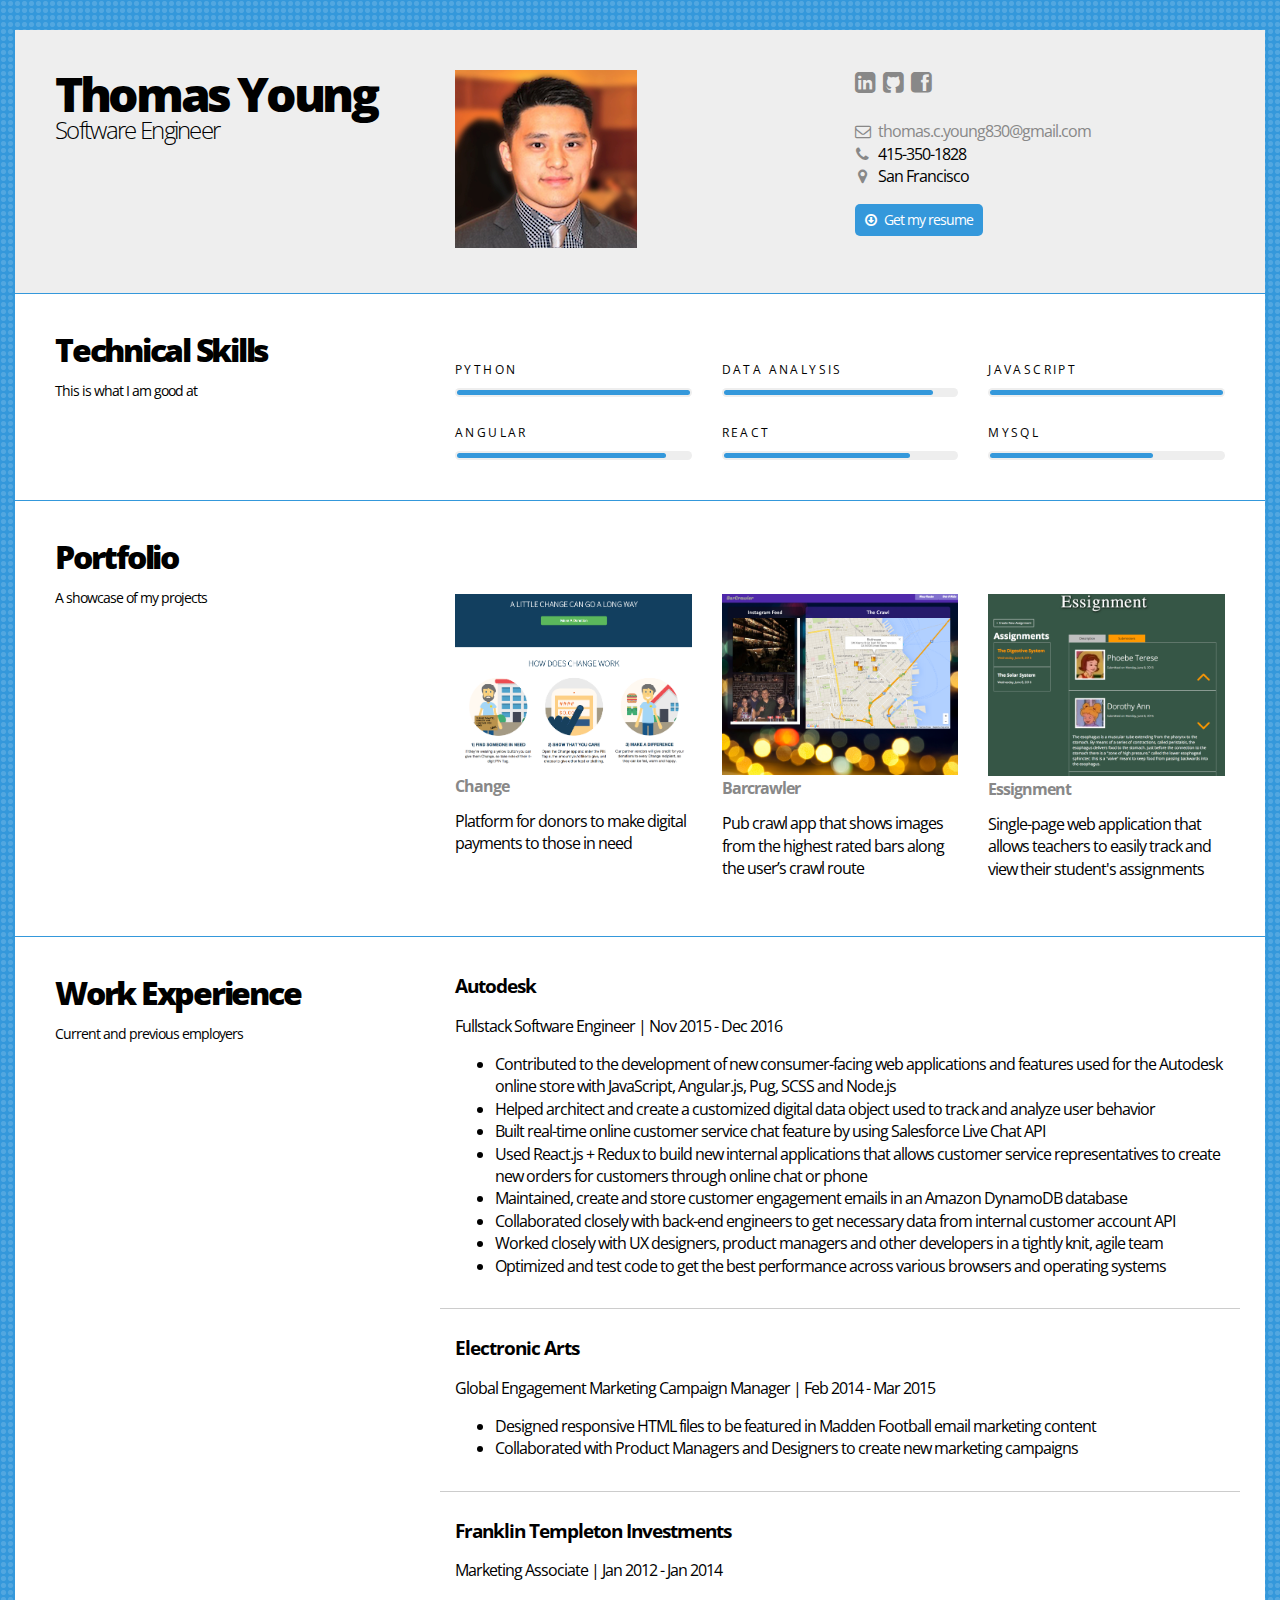
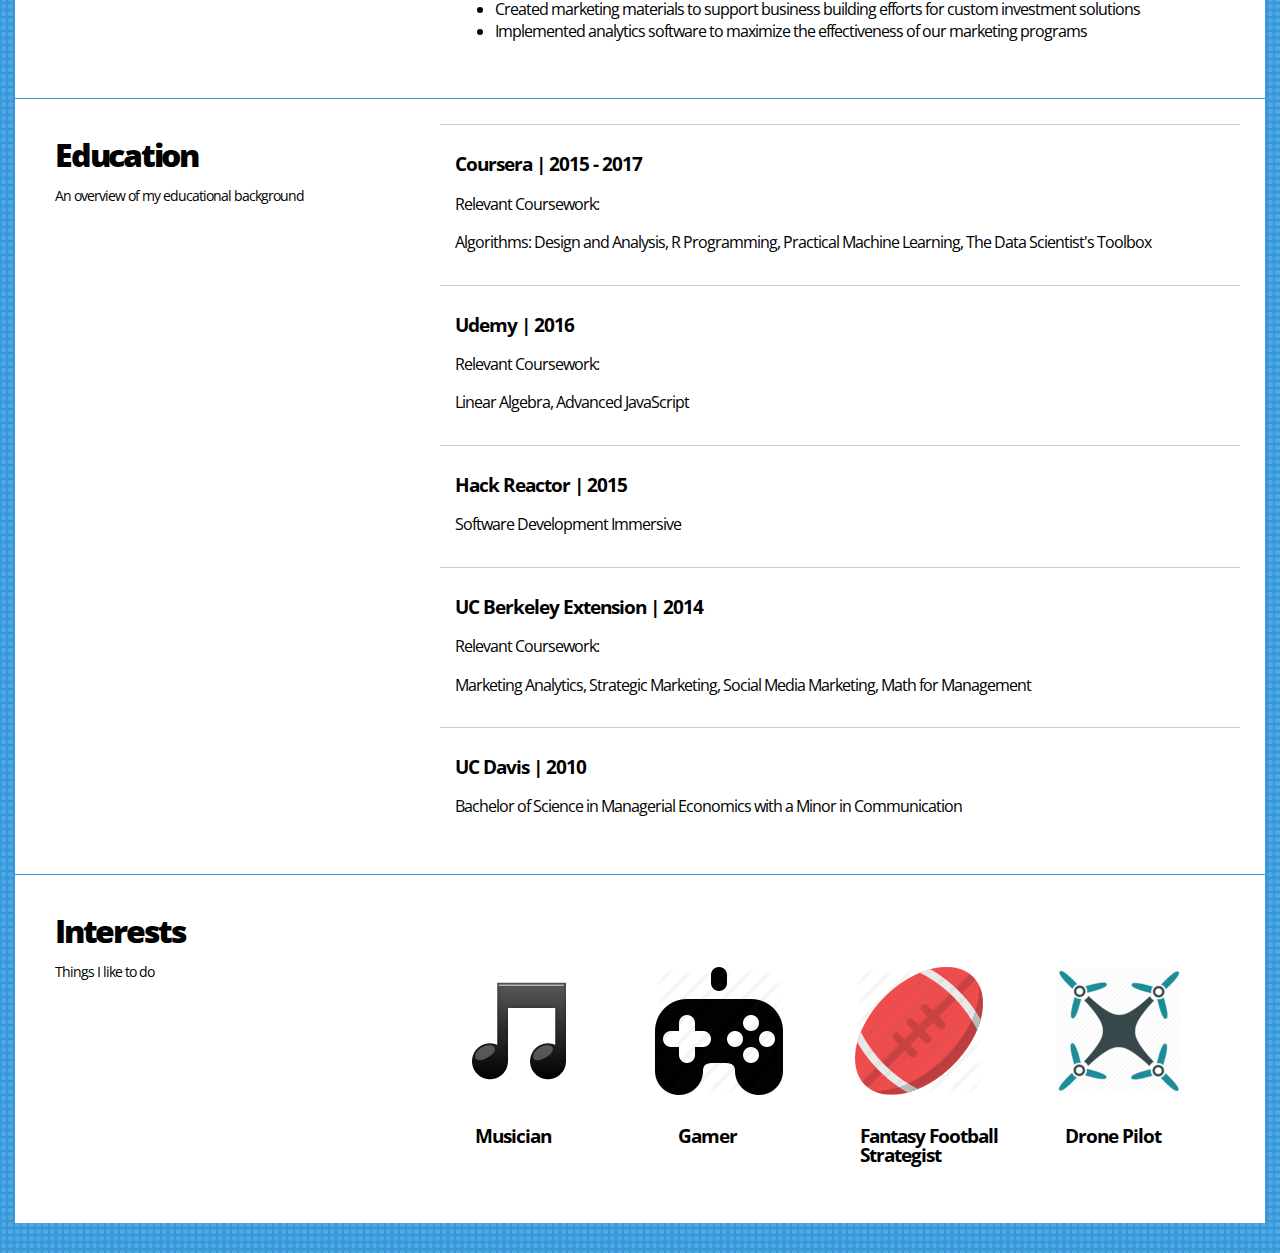
<file: index.html>
<!DOCTYPE html>
<html>
	<head>
		<link href='http://fonts.googleapis.com/css?family=Open+Sans:300italic,400italic,700italic,800italic,300,400,700,800' rel='stylesheet' type='text/css'>

		<title>Thomas Young</title>

		<meta name="viewport" content="width=device-width, initial-scale=1.0">
		<meta http-equiv="Content-Type" content="text/html; charset=UTF-8">

		<meta name="author" content="QBKL, http://themeforest.net/user/QBKL">

		<!-- Loading: Stylesheet -->
		<link rel="stylesheet" href="assets/css/style.css" media="screen">

		<!-- Favicon -->
		<link rel="shortcut icon" type="image/png" href="assets/img/ty-favicon.png"/>

		<!-- Loading: Font Awesome -->
		<link rel="stylesheet" href="assets/font-awesome/css/font-awesome.min.css">
		<!--[if IE 7]>
		<link rel="stylesheet" href="assets/font-awesome/css/font-awesome-ie7.min.css">
		<![endif]-->

		<!-- Loading: jQuery Magnific Popup Stylesheet -->
		<link rel="stylesheet" href="assets/js/magnific/jquery.magnific-popup.css" media="screen">

		<!--[if lt IE 9]>
		<script src="http://html5shiv.googlecode.com/svn/trunk/html5.js"></script>
		<![endif]-->

		<!-- Google Analytics Tracking Code -->
		<script>
			  (function(i,s,o,g,r,a,m){i['GoogleAnalyticsObject']=r;i[r]=i[r]||function(){
			  (i[r].q=i[r].q||[]).push(arguments)},i[r].l=1*new Date();a=s.createElement(o),
			  m=s.getElementsByTagName(o)[0];a.async=1;a.src=g;m.parentNode.insertBefore(a,m)
			  })(window,document,'script','//www.google-analytics.com/analytics.js','ga');

			  ga('create', 'UA-68130583-1', 'auto');
			  ga('send', 'pageview');
		</script>

	</head>

	<body class="theme-sky fx-dots">
		<div class="container">
			<!-- Start: Header / Intro -->
			<section id="intro" class="clearfix">
				<div class="row">
					<div class="column one-third">
						<h1>Thomas Young</h1>
						<h3>Software Engineer</h3>
					</div>
					<div class="column one-third clearfix bold-profile">
						<img src="assets/img/tom.png" class="" alt="">
	
					</div>
					<div class="column one-third clearfix bold-profile">
						<!-- Social Media -->
						<ul class="bold-social-links clearfix">
							<!-- <li><a href="#" title="Twitter"><i class="icon-twitter-sign"></i></a></li> -->
							<!-- <li><img src="assets/img/linkedin.png"></li> -->
							<!-- <li><a href="#" title="Google Plus"><i class="icon-google-plus-sign"></i></a></li> -->
							<!-- <li><a href="#" title="Flickr"><i class="icon-flickr"></i></a></li> -->
							<!-- <li><a href="#" title="Dribble"><i class="icon-dribbble"></i></a></li> -->
							<li><a href="https://www.linkedin.com/in/thomasyoung" title="LinkedIn"><i class="icon-linkedin-sign"></i></a></li>
							<li><a href="https://github.com/thomasyoung830" class="rotate" title="Github"><i class="icon-github-sign"></i></a></li>
							<!-- <li><a href="#" title="Instagram"><i class="icon-instagram"></i></a></li> -->
							<!-- <li><a href="#" title="Pinterest"><i class="icon-pinterest-sign"></i></a></li> -->
							<!-- <li><a href="#" title="Tumblr"><i class="icon-tumblr-sign"></i></a></li> -->
							<li><a href="https://www.facebook.com/thomas.young.3990" title="Facebook"><i class="icon-facebook-sign"></i></a></li>

						</ul>

						<!-- Contact Info -->
						<p class="bold-contacts">
							<i class="icon-envelope-alt"></i> <a href="mailto:thomas.c.young830@gmail.com">thomas.c.young830@gmail.com</a><br>
							<!-- <i class="icon-laptop"></i> <a href="#">http://www.mcmillan.com</a><br> -->
							<i class="icon-phone"></i> 415-350-1828<br>
							<i class="icon-map-marker"></i> San Francisco
							<p><a href="/Thomas Young - Resume.pdf" class="button button-small" download="Thomas Young Resume"><i class="icon-download"></i> Get my resume</a></p>
						</p>
					</div>
				</div>
			</section>
			<!-- End: Header / Intro -->


			<!-- Start: Technical Skills -->
			<section id="skills" class="section clearfix">
				<div class="row">
					<div class="column one-third">
						<h2 class="section-title">Technical Skills</h2>
						<p class="small section-description">This is what I am good at</p>
					</div>

					<div class="column two-thirds column-row">
						<div class="row">
							<div class="column full-width">
				<!-- 				<p>Nam liber tempor cum soluta nobis eleifend option congue nihil imperdiet doming id quod mazim placerat facer possim assum. Typi non habent claritatem insitam; est usus legentis in iis qui facit eorum claritatem. Investigationes demonstraverunt lectores legere me lius quod ii legunt saepius.</p> -->
							</div>
						</div>

						<div class="row">
							<!-- Skill -->
							<div class="column one-third">
								<article class="bold-skill">
									<h5>Python</h5>
									<div class="skill-bar rounded"><div class="skill-bar-fill skill-bar-100 rounded">Excellent</div></div>
								</article>
							</div>
							<!-- Skill -->
							<div class="column one-third">
								<article class="bold-skill">
									<h5>Data Analysis</h5>
									<div class="skill-bar rounded"><div class="skill-bar-fill skill-bar-90 rounded">Excellent</div></div>
								</article>
							</div>
							<!-- Skill -->
							<div class="column one-third">
								<article class="bold-skill">
									<h5>Javascript</h5>
									<div class="skill-bar rounded"><div class="skill-bar-fill skill-bar-100 rounded">Excellent</div></div>
								</article>
							</div>
							<!-- Skill -->
							<div class="column one-third">
								<article class="bold-skill">
									<h5>Angular</h5>
									<div class="skill-bar rounded"><div class="skill-bar-fill skill-bar-90 rounded">Excellent</div></div>
								</article>
							</div>
							<!-- Skill -->
							<div class="column one-third">
								<article class="bold-skill">
									<h5>React</h5>
									<div class="skill-bar rounded"><div class="skill-bar-fill skill-bar-80 rounded">Excellent</div></div>
								</article>
							</div>
							<!-- Skill -->
							<div class="column one-third">
								<article class="bold-skill">
									<h5>MYSQL</h5>
									<div class="skill-bar rounded"><div class="skill-bar-fill skill-bar-70 rounded">Excellent</div></div>
								</article>
							</div>
						</div>
					</div>
				</div>
			</section>
			<!-- End: Tehnical Skills -->




			<!-- Start: Work Samples -->

				<section id="work" class="section clearfix">
				<div class="row">
					<div class="column one-third">
						<h2 class="section-title">Portfolio</h2>
						<p class="small section-description">A showcase of my projects</p>
					</div>

					<div class="column two-thirds column-row">
						<!-- Portfolio filters -->
						<div class="row">
							<div class="column full-width">
								<ul class="bold-filters">
				<!-- 					<li class="filter" data-filter="all">Show All</li>
									<li class="filter" data-filter="book">Book</li>
									<li class="filter" data-filter="card">Card</li>
									<li class="filter" data-filter="leaflet">Leaftlet</li>
									<li class="filter" data-filter="video">Video</li>
									<li class="filter" data-filter="card video">Card &amp; Video</li> -->
								</ul>
							</div>
						</div>

								<!-- Portfolio items -->
						<div class="column full-width column-row bold-portfolio" id="portfolio">
	
							<!-- Item -->
		       		<div class="column one-third project web" >
		        		<div class="item-content">
		          		<div class="img"> <a href="assets/img/change1.png" class="open-popup image-popup"> <img width="283" src="assets/img/change1.png" alt="background4"></a></div>
		          		<div class="txt">
		            		<h4><a href="http://www.changeis.life/practice.html" title="My Project" class="open-popup">Change</a></h4>
		            		<p>Platform for donors to make digital payments to those in need </p>
		          		</div>
		        		</div>
		      		</div>
			
								<!-- Item -->
		        	<div class="column one-third project web" >
		        		<div class="item-content">
		          		<div class="img"> <a href="assets/img/barcrawler.png" class="open-popup image-popup"> <img width="283" src="assets/img/barcrawler.png" alt="background4"></a></div>
		          		<div class="txt">
		            		<h4><a href="https://mks-barcrawler.herokuapp.com/#/landing" title="My Project" class="open-popup">Barcrawler</a></h4>
		            		<p>Pub crawl app that shows images from the highest rated bars along the user’s crawl route</p>
		          		</div>
		        		</div>
		      		</div>

		      			<!-- Item -->
		        	<div class="column one-third project web" >
		        		<div class="item-content">
		          		<div class="img"> <a href="assets/img/essignment.png" class="open-popup image-popup"> <img width="283" src="assets/img/essignment.png" alt="background4"></a></div>
		          		<div class="txt">
		            		<h4><a href="https://essignment.herokuapp.com/#/landing" title="My Project" class="open-popup">Essignment</a></h4>
		            		<p>Single-page web application that allows teachers to easily track and view their student's assignments</p>
		          		</div>
		        		</div>
		      		</div>
			

						</div>
					</div>
				</div>
			</section>
			<!-- End: Work Samples -->


			<!-- Start: Work Experience -->
			<section id="education" class="section clearfix">
				<div class="row">
					<div class="column one-third">
						<h2 class="section-title">Work Experience</h2>
						<p class="small section-description">Current and previous employers</p>
					</div>

					 <div class="column two-thirds column-row">
            <!-- Company -->
            <div class="row">
              <div class="column full-width">
                 <h3>Autodesk </h3>
                	<p class="">Fullstack Software Engineer | Nov 2015 - Dec 2016</p>
                	<ul>
	                  <li>Contributed to the development of new consumer-facing web applications and features used for the Autodesk online store with JavaScript, Angular.js, Pug, SCSS and Node.js</li>
	                  <li>Helped architect and create a customized digital data object used to track and analyze user behavior</li>
	                  <li>Built real-time online customer service chat feature by using Salesforce Live Chat API </li>
	                  <li>Used React.js + Redux to build new internal applications that allows customer service representatives to create new orders for customers through online chat or phone</li>
	                  <li>Maintained, create and store customer engagement emails in an Amazon DynamoDB database </li>
	                  <li>Collaborated closely with back-end engineers to get necessary data from internal customer account API </li>
	                  <li>Worked closely with UX designers, product managers and other developers in a tightly knit, agile team</li>
	                  <li>Optimized and test code to get the best performance across various browsers and operating systems</li>
                  </ul>
							</div>
						</div>
						<!-- Company -->
            <div class="row separator">
							<div class="row">
	              <div class="column full-width">
	                <h3>Electronic Arts </h3>
                	<p class="">Global Engagement Marketing Campaign Manager | Feb 2014 - Mar 2015</p>
                	<ul>
                  	<li>Designed responsive HTML files to be featured in Madden Football email marketing content</li>
                  	<li>Collaborated with Product Managers and Designers to create new marketing campaigns</li>
                	</ul>
              	</div>
            	</div>
          	</div>
          	<!-- Company -->
            <div class="row separator">
							<div class="row">
	              <div class="column full-width">
	                <h3>Franklin Templeton Investments</h3>
	                	<p class="">Marketing Associate | Jan 2012 - Jan 2014</p>
	                	<ul>
	                 		<li>Created marketing materials to support business building efforts for custom investment solutions</li>
	                 		<li>Implemented analytics software to maximize the effectiveness of our marketing programs</li>
                 		</ul>
              	</div>
            	</div>
          	</div>
				</section>
			<!-- End: Education -->

        <!-- Start: Education -->
      <section id="education" class="section clearfix">
        <div class="row">
          <div class="column one-third">
            <h2 class="section-title">Education</h2>
            <p class="small section-description">An overview of my educational background</p>
          </div>
          <div class="column two-thirds column-row">

         	 <!-- Institution -->
            <div class="row separator">
              <div class="column full-width">
                <h3>Coursera | 2015 - 2017</h3>
                <p>Relevant Coursework:</p>
                <p>Algorithms: Design and Analysis, R Programming, Practical Machine Learning, The Data Scientist's Toolbox</p>
              </div>
            </div>

            <!-- Institution -->
            <div class="row separator">
              <div class="column full-width">
                <h3>Udemy | 2016</h3>
                <p>Relevant Coursework:</p>
                <p>Linear Algebra, Advanced JavaScript</p>
              </div>
            </div>

           <!-- Institution -->
            <div class="row separator">
              <div class="column full-width">
                <h3>Hack Reactor | 2015</h3>
                <p>Software Development Immersive</p>
              </div>
            </div>

           <!-- Institution -->
            <div class="row separator">
              <div class="column full-width">
                <h3>UC Berkeley Extension | 2014</h3>
                <p>Relevant Coursework:</p>
                <p>Marketing Analytics, Strategic Marketing, Social Media Marketing, Math for Management</p>
              </div>
            </div>

           <!-- Institution -->
             <div class="row separator">
              <div class="column full-width">
                <h3>UC Davis | 2010</h3>
                <p>Ba​chelor of Science in Managerial Economics with a Minor in Communication</p>
              </div>
            </div>

          </div>
        </div>
      </section>
      <!-- End: Education -->


      	<!-- Start: Interests -->

				<section id="work" class="section clearfix">
				<div class="row">
					<div class="column one-third">
						<h2 class="section-title">Interests</h2>
						<p class="small section-description">Things I like to do</p>
					</div>

					<div class="column two-thirds column-row">
						<!-- Portfolio filters -->
						<div class="row">
							<div class="column full-width">
								<ul class="bold-filters">
				<!-- 					<li class="filter" data-filter="all">Show All</li>
									<li class="filter" data-filter="book">Book</li>
									<li class="filter" data-filter="card">Card</li>
									<li class="filter" data-filter="leaflet">Leaftlet</li>
									<li class="filter" data-filter="video">Video</li>
									<li class="filter" data-filter="card video">Card &amp; Video</li> -->
								</ul>
							</div>
						</div>

      		<!-- Interests -->
						<div class="column full-width column-row bold-portfolio" id="portfolio">
	
							<!-- Item -->
							<div class="column one-fourth project card" >
          			<div class="item-content">
									<img src="assets/img/music.png" alt="Card">
            		</div>
            		<div class="txt">
            			<h4></h4>
              		<h3 class="subtitle3">Musician</h3>
            		</div>
          		</div>
		
							<!-- Item -->
							<div class="column one-fourth project card" >
          			<div class="item-content">
									<img src="assets/img/gamer.png" alt="Card">
            		</div>
            		<div class="txt">
            			<h4></h4>
              		<h3 class="subtitle2">Gamer</h3>
            		</div>
          		</div>

							<!-- Item -->
							<div class="column one-fourth project" >
          			<div class="item-content">
									<img src="assets/img/ff.png" alt="Card">
            		</div>
            		<div class="txt">
            			<h4></h4>
              		<h3 class="subtitle1">Fantasy Football Strategist</h3>
            		</div>
          		</div>

          		<!-- Item -->
          		<div class="column one-fourth project card" >
          			<div class="item-content">
									<img src="assets/img/drone1.png" alt="Card">
            		</div>
            		<div class="txt">
            			<h4></h4>
              		<h3 class="subtitle">Drone Pilot</h3>
            		</div>
          		</div>					

						</div>
					</div>
				</div>
			</section>
			<!-- End: Interests -->
		
		</div>

		<!-- Loading: jQuery and custom script -->
		<script src="assets/js/jquery-1.10.2.min.js"></script>
		<script src="assets/js/jquery-migrate-1.2.1.min.js"></script>

		<!-- Loading: jQuery MixItUp (portfolio filters) -->
		<script src="assets/js/jquery.mixitup.min.js"></script>

		<!-- Loading: jQuery Magnific Popup (lightbox) -->
		<script src="assets/js/magnific/jquery.magnific-popup.min.js"></script>

		<!-- Loading: jQuery Backstretch (full photo background) -->
		<script src="assets/js/jquery.backstretch.min.js"></script>

		<!-- Loading, Setting Up: Form, Form Validation Plugin -->
		<script src="assets/js/jquery.form.min.js" type="text/javascript"></script>
		<script src="assets/js/jquery.validate.min.js" type="text/javascript"></script>
		<script src="assets/js/jquery.validation.settings.js" type="text/javascript"></script>

		<!-- Loading custom scripting -->
		<script src="assets/js/custom.bold.js" type="text/javascript"></script>
	</body>
</html>
</file>
<file: assets/css/style.css>
/* A. Hacks and fixes */

/* A.1 HTML5 Fix */
section, article, header, footer, nav, aside, hgroup { display: block; }

/* A.2 Clear fix */

.clearfix:after, .row:after {
    content: ".";
    display: block;
    height: 0;
    font-size: 0;
    clear: both;
    visibility: hidden;
}

.clearfix, .row { display: inline-block; }

/* A.2.1 Hides from IE5/Mac \*/
* html .clearfix, * html .row { height: 1px; }

.clearfix, .row  { display: block; }
/* End hide from IE5/Mac */

/* 1. Generic */

html, body { min-height: 100%; }

body {
	min-height: 100%;
	margin: 0 auto;
	padding: 30px 0;
	font-family: 'Open Sans', Helvetica, Arial, sans-serif;
	font-size: 1em;
	line-height: 1.4em;
	letter-spacing: -1px;
	color: #000000;
	background-color: #bbbbbb;
}

a {
	color: #888888;
	outline: none;
	text-decoration: none;
}

a:hover {
	color: #000000;
}

a img { border: 0; }

img {
	max-width: 100%;
	height: auto;
}

form { margin: 0; padding: 0; }

form input, form button { -webkit-appearance: none; }

h1, h2, h3, h4, h5, h6 {
	line-height: 1em;
	margin: 1.4em 0 1em 0;
}

.small { font-size: 0.875em; }

.left { float: left; }
.right { float: right; }

.text-left { text-align: left; }
.text-right { text-align: right; }
.text-center { text-align: center; }

.mt0 { margin-top: 0; }

.rounded {
	border-radius: 5px;
	-webkit-border-radius: 5px;
	-moz-border-radius: 5px;
}

/* 2. Structure styles */

header, #header, section, footer, #footer { margin: 0 auto; }

.container {
	margin: 0 auto;
	width: 1250px;
	background-color: #ffffff;
}

section {
	padding: 25px;
	border-top: 1px solid #bbbbbb;
	background-color: #ffffff;
}

.column {
	float: left;
	padding: 15px;
	-moz-box-sizing: border-box;
	-webkit-box-sizing: border-box;
	box-sizing: border-box;
	*behavior: url(assets/htc/boxsizing.htc);
}

.column *:first-child { margin-top: 0; }

.column-row {
	padding: 0!important;
}

.separator {
	padding-top: 15px;
	border-top: 1px solid #cccccc;
}

.full-width { width: 100%; }
.half-width { width: 50%; }
.one-third { width: 33.33333%; }
.two-thirds { width: 66.66666%; }
.one-fourth { width: 25%; }
.three-fourths { width: 75%; }
.one-fifth { width: 20%; }
.two-fifths { width: 40%; }
.three-fifths { width: 60%; }
.one-sixth { width: 16.66666% }

/* 3. Sections */

/* 3.1 Section: Intro */

#intro {
	border: 0;
	background-color: #eeeeee;
}

#intro .column h1 {
	margin: 0;
	padding: 0;
	font-size: 3em;
	font-weight: 800;
	letter-spacing: -0.07em;
}

#intro .column h3 {
	margin: 0 0 15px 0;
	padding: 0;
	font-size: 1.5em;
	font-weight: 300;
	letter-spacing: -0.07em;
}

.bold-profile-pic {
	width: 90px;
	max-width: 100%;
	float: left;
	margin: 0 15px 0 0;
	padding: 5px;
	background-color: #fff;
}

.bold-profile-info { font-size: 0.875em; }

.bold-social-links {
	margin: 0;
	padding: 0;
	list-style-type: none;
}
.bold-social-links li {
	float: left;
	margin: 0 8px 8px 0;
}
.bold-social-links li a { display: inline-block; }
.bold-social-links li i { font-size: 1.5em; }

.bold-contacts i {
	display: inline-block;
	width: 15px;
	margin-right: 5px;
	text-align: center;
	color: #888;
}

/* 3.2 Generic section styling */

h2.section-title {
	font-size: 2em;
	font-weight: 800;
	letter-spacing: -0.07em;
	margin: 0 0 10px 0;
	padding: 0;
}

/* 3.3 Skills */

.bold-skill h5 {
	font-size: 0.750em;
	font-weight: normal;
	letter-spacing: 0.2em;
	text-transform: uppercase;
}
.bold-skill p { margin-bottom: 0; }

.skill-bar {
	width: 100%;
	padding: 2px;
	background-color: #eeeeee;
	text-align: left;
	-moz-box-sizing: border-box;
	-webkit-box-sizing: border-box;
	box-sizing: border-box;
	*behavior: url(assets/htc/boxsizing.htc);
}

.skill-bar-fill {
	display: block;
	height: 5px;
	text-indent: -9999px;
	background-color: #bbbbbb;
}

.skill-bar-10 { width: 10%; }
.skill-bar-20 { width: 20%; }
.skill-bar-30 { width: 30%; }
.skill-bar-40 { width: 40%; }
.skill-bar-50 { width: 50%; }
.skill-bar-60 { width: 60%; }
.skill-bar-70 { width: 70%; }
.skill-bar-80 { width: 80%; }
.skill-bar-90 { width: 90%; }
.skill-bar-100 { width: 100%; }

/* 3.4 Portfolio */

.bold-filters { 
	display: inline-block;
	margin: 0;
	padding: 0;
	list-style-type: none;
	font-size: 0.750em;
	text-transform: uppercase;
}

.bold-filters li {
	float: left;
	margin: 0 3px 5px; 0;
	padding: 0 5px;
	color: #555555;
	background-color: #dddddd;
	line-height: 2em;
	display: inline-block;
	cursor: pointer;
	border-radius: 3px;
	-webkit-border-radius: 3px;
	-moz-border-radius: 3px;
}

.bold-filters li:hover {
	color: #ffffff;
	background-color: #000000;
}

.bold-filters li.active {
	color: #ffffff;
	background-color: #bbbbbb;
}

.bold-portfolio .column{
	display: none;
	opacity: 0;
}

.project-wrap { position: relative; overflow: hidden; cursor: pointer; }

.project-wrap img { display: block; }

.project-links {
	position: absolute;
	top: 100%;
	bottom: 0;
	width: 100%;
	height: 60%;
	padding-top: 40%;
	text-align: center;
	background: rgb(0, 0, 0);
	background: rgba(0, 0, 0, 0.4);
	background: transparent\10;
	zoom:1;
	filter:progid:DXImageTransform.Microsoft.gradient(startColorstr=#66000000, endColorstr=#66000000);
	-ms-filter: "progid:DXImageTransform.Microsoft.gradient(startColorstr=#66000000, endColorstr=#66000000)";
}

.project-wrap a {
	display: inline-block;
	width: 30px;
	height: 30px;
	margin: 0 2px;
	padding: 0;
	color: #000;
	line-height: 30px;
	text-align: center;
	background: #ffffff!important;
}
.project-wrap a i {
	margin: 0;
	line-height: 30px;
}

/* 3.5 Form */

input[type="text"], textarea {
	font-family: inherit;
	font-size: 1em;
	font-style: italic;
	width: 96%;
	padding: 0 2%;
	height: 38px;
	line-height: 38px;
	margin: 0 0 10px 0;
	font-size: 1em;
	background-color: transparent;
	border: 1px solid #888888;
	-webkit-border-radius: 5px;
	-moz-border-radius: 5px;
	border-radius: 5px;
	resize: none;
}

textarea {
	height: auto;
	line-height: 1.4em;
}

.button {
	display: inline-block;
	color: #ffffff;
	background-color: #888888;
	-webkit-border-radius: 5px;
	-moz-border-radius: 5px;
	border-radius: 5px;
	border: none;
	cursor: pointer;
}

.button:hover {
	color: #ffffff!important;
	background-color: #000!important;
}
.button-small {
	padding: 5px 10px;
	font-size: 0.875em;
}
.button-medium {
	padding: 10px 15px;
	font-size: 1em;
}
.button-large {
	padding: 15px 20px;
	font-size: 1.125em;
}

.button i { margin-right: 5px; }

label.error {
	display: block;
	padding: 0 0 10px 0;
	font-size: 0.875em;
}

.form-message-success, .form-message-error {
	display: block;
	padding-bottom: 10px;
}


/* B. Color schemes and theme FX */

/* B.1.1 Default theme */
.theme-default, .theme-light, .theme-default .skill-bar-fill, .theme-light .skill-bar-fill, .theme-default .bold-filters li.active, .theme-light .bold-filters li.active { background-color: #bbbbbb; }
.theme-default section, .theme-light section { border-color: #bbbbbb; }
.theme-default .button, .theme-light .button { color: #000000; background-color: #bbbbbb; }

/* B.1.2 Sun theme */
.theme-sun, .theme-sun .skill-bar-fill, .theme-sun .bold-filters li.active { background-color: #ffcc00; }
.theme-sun section { border-color: #ffcc00; }
.theme-sun .button { color: #000000; background-color: #ffcc00; }

/* B.1.3 Emerald theme */
.theme-emerald, .theme-emerald .skill-bar-fill, .theme-emerald .bold-filters li.active { background-color: #27ae60; }
.theme-emerald section { border-color: #27ae60; }
.theme-emerald .button { background-color: #27ae60; }

/* B.1.4 Sky theme */
.theme-sky, .theme-sky .skill-bar-fill, .theme-sky .bold-filters li.active { background-color: #3498db; }
.theme-sky section { border-color: #3498db; }
.theme-sky .button { background-color: #3498db; }

/* B.1.5 Ruby theme */
.theme-ruby, .theme-ruby .skill-bar-fill, .theme-ruby .bold-filters li.active { background-color: #e51d1d; }
.theme-ruby section { border-color: #e51d1d; }
.theme-ruby .button { background-color: #e51d1d; }

/* B.1.6 Orchid theme */
.theme-orchid, .theme-orchid .skill-bar-fill, .theme-orchid .bold-filters li.active { background-color: #5a2182; }
.theme-orchid section { border-color: #5a2182; }
.theme-orchid .button { background-color: #5a2182; }

/* B.1.7 Plum theme */
.theme-plum, .theme-plum .skill-bar-fill, .theme-plum .bold-filters li.active { background-color: #673653; }
.theme-plum section { border-color: #673653; }
.theme-plum .button { background-color: #673653; }

/* B.1.8 Sea theme */
.theme-sea, .theme-sea .skill-bar-fill, .theme-sea .bold-filters li.active { background-color: #16a085; }
.theme-sea section { border-color: #16a085; }
.theme-sea .button { background-color: #16a085; }

/* B.1.9 Earth theme */
.theme-earth, .theme-earth .skill-bar-fill, .theme-earth .bold-filters li.active { background-color: #5b1f19; }
.theme-earth section { border-color: #5b1f19; }
.theme-earth .button { background-color: #5b1f19; }

/* B.1.10 Orange theme */
.theme-orange, .theme-orange .skill-bar-fill, .theme-orange .bold-filters li.active { background-color: #ff9900; }
.theme-orange section { border-color: #ff9900; }
.theme-orange .button { background-color: #ff9900; }

/* B.1.11 Lava theme */
.theme-lava, .theme-lava .skill-bar-fill, .theme-lava .bold-filters li.active { background-color: #f01e45; }
.theme-lava section { border-color: #f01e45; }
.theme-lava .button { background-color: #f01e45; }

/* B.1.12 Lime theme */
.theme-lime, .theme-lime .skill-bar-fill, .theme-lime .bold-filters li.active { background-color: #bfeb24; }
.theme-lime section { border-color: #bfeb24; }
.theme-lime .button { color: #000000; background-color: #bfeb24; }

/* B.1.13 Grass theme */
.theme-grass, .theme-grass .skill-bar-fill, .theme-grass .bold-filters li.active { background-color: #669900; }
.theme-grass section { border-color: #669900; }
.theme-grass .button { background-color: #669900; }

/* B.1.14 Girly theme */
.theme-girly, .theme-girly .skill-bar-fill, .theme-girly .bold-filters li.active { background-color: #ea4c88; }
.theme-girly section { border-color: #ea4c88; }
.theme-girly .button { background-color: #ea4c88; }

/* B.1.15 Dark theme */
.theme-dark, .theme-dark .skill-bar-fill, .theme-dark .bold-filters li.active { background-color: #252d30; }
.theme-dark section { border-color: #252d30; }
.theme-dark .button { background-color: #252d30; }

.theme-navy, .theme-navy .skill-bar-fill, .theme-navy .bold-filters li.active { background-color: #000080; }
.theme-navy section { border-color: #000080; }
.theme-navy .button { background-color: #000080; }

/* B.2 Subsection theming */
/* Applying the original color scheme classes to a resume section tag will allow a per-section chromatic customizaton */
section.theme-default, section.theme-light { border-color: #bbbbbb; }
section.theme-default .skill-bar-fill, section.theme-default .bold-filters li.active, section.theme-default .button, section.theme-light .skill-bar-fill, section.theme-light .bold-filters li.active, section.theme-light .button { background-color: #bbbbbb; }
section.theme-sun { border-color: #ffcc00; }
section.theme-sun .skill-bar-fill, section.theme-sun .bold-filters li.active, section.theme-sun .button { background-color: #ffcc00; }
section.theme-emerald { border-color: #27ae60; }
section.theme-emerald .skill-bar-fill, section.theme-emerald .bold-filters li.active, section.theme-emerald .button { background-color: #27ae60; }
section.theme-sky { border-color: #3498db; }
section.theme-sky .skill-bar-fill, section.theme-sky .bold-filters li.active, section.theme-sky .button { background-color: #3498db; }
section.theme-ruby { border-color: #e51d1d; }
section.theme-ruby .skill-bar-fill, section.theme-ruby .bold-filters li.active, section.theme-ruby .button { background-color: #e51d1d; }
section.theme-orchid { border-color: #5a2182; }
section.theme-orchid .skill-bar-fill, section.theme-orchid .bold-filters li.active, section.theme-orchid .button { background-color: #5a2182; }
section.theme-plum { border-color: #673653; }
section.theme-plum .skill-bar-fill, section.theme-plum .bold-filters li.active, section.theme-plum .button { background-color: #673653; }
section.theme-sea { border-color: #16a085; }
section.theme-sea .skill-bar-fill, section.theme-sea .bold-filters li.active section.theme-sea .button { background-color: #16a085; }
section.theme-earth { border-color: #5b1f19; }
section.theme-earth .skill-bar-fill, section.theme-earth .bold-filters li.active, section.theme-earth .button { background-color: #5b1f19; }
section.theme-orange { border-color: #ff9900; }
section.theme-orange .skill-bar-fill, section.theme-orange .bold-filters li.active, section.theme-orange .button { background-color: #ff9900; }
section.theme-lava { border-color: #f01e45; }
section.theme-lava .skill-bar-fill, section.theme-lava .bold-filters li.active, section.theme-lava .button { background-color: #f01e45; }
section.theme-lime { border-color: #bfeb24; }
section.theme-lime .skill-bar-fill, section.theme-lime .bold-filters li.active, section.theme-lime .button { background-color: #bfeb24; }
section.theme-grass { border-color: #669900; }
section.theme-grass .skill-bar-fill, section.theme-grass .bold-filters li.active, section.theme-grass .button { background-color: #669900; }
section.theme-girly { border-color: #ea4c88; }
section.theme-girly .skill-bar-fill, section.theme-girly .bold-filters li.active, section.theme-girly .button { background-color: #ea4c88; }
section.theme-dark { border-color: #252d30; }
section.theme-dark .skill-bar-fill, section.theme-dark .bold-filters li.active, section.theme-dark .button { background-color: #252d30; }

section.theme-default, section.theme-light, section.theme-sun, section.theme-emerald, section.theme-sky, section.theme-ruby, section.theme-plum, section.theme-sea, section.theme-earth, section.theme-orange, section.theme-lava, section.theme-lime, section.theme-grass, section.theme-girly, section.theme-dark { background-color: #ffffff }

/* B.3.1 Gradient FX */
body.fx-gradient {
	background-image: url(../img/fx/fx-gradient.png);
	background-repeat: repeat-x;
	background-position: top center;
}

/* B.3.2 Horizontal Lines FX */
body.fx-h-lines {
	background-image: url(../img/fx/fx-h-lines.png);
	background-repeat: repeat;
}
body.fx-h-lines-alt {
	background-image: url(../img/fx/fx-h-lines-alt.png);
	background-repeat: repeat;
}

/* B.3.3 Check FX */
body.fx-check {
	background-image: url(../img/fx/fx-check.png);
	background-repeat: repeat;
}
body.fx-check-alt {
	background-image: url(../img/fx/fx-check-alt.png);
	background-repeat: repeat;
}
body.fx-big-check {
	background-image: url(../img/fx/fx-big-check.png);
	background-repeat: repeat;
}
body.fx-big-check-alt {
	background-image: url(../img/fx/fx-big-check-alt.png);
	background-repeat: repeat;
}

/* B.3.4 Diagonal FX */
body.fx-diag {
	background-image: url(../img/fx/fx-diag.png);
	background-repeat: repeat;
}
body.fx-diag-alt {
	background-image: url(../img/fx/fx-diag-alt.png);
	background-repeat: repeat;
}

/* B.3.5 Stripes FX */
body.fx-stripes {
	background-image: url(../img/fx/fx-stripes.png);
	background-repeat: repeat;
}
body.fx-stripes-alt {
	background-image: url(../img/fx/fx-stripes-alt.png);
	background-repeat: repeat;
}

/* B.3.6 Royal FX */
body.fx-royal {
	background-image: url(../img/fx/fx-royal.png);
	background-repeat: repeat;
}
body.fx-royal-alt {
	background-image: url(../img/fx/fx-royal-alt.png);
	background-repeat: repeat;
}
body.fx-royal-mix {
	background-image: url(../img/fx/fx-royal-mix.png);
	background-repeat: repeat;
}

/* B.3.7 Dots FX */
body.fx-dots {
	background-image: url(../img/fx/fx-dots.png);
	background-repeat: repeat;
}
body.fx-dots-alt {
	background-image: url(../img/fx/fx-dots-alt.png);
	background-repeat: repeat;
}

/* B.3.8 Grid FX */
body.fx-grid {
	background-image: url(../img/fx/fx-grid.png);
	background-repeat: repeat;
}
body.fx-grid-alt {
	background-image: url(../img/fx/fx-grid-alt.png);
	background-repeat: repeat;
}

/* B.3.9 Math FX */
body.fx-math {
	background-image: url(../img/fx/fx-math.png);
	background-repeat: repeat;
	background-position: top center;
}
body.fx-math-alt {
	background-image: url(../img/fx/fx-math-alt.png);
	background-repeat: repeat;
	background-position: top center;
}

/* B.3.10 Tech FX */
body.fx-tech {
	background-image: url(../img/fx/fx-tech.png);
	background-repeat: repeat;
	background-position: top center;
}
body.fx-tech-alt {
	background-image: url(../img/fx/fx-tech-alt.png);
	background-repeat: repeat;
	background-position: top center;
}

/* B.3.11 Tech FX */
body.fx-h-ruler {
	background-image: url(../img/fx/fx-h-ruler.png);
	background-repeat: repeat-x;
	background-position: top center;
}
body.fx-h-ruler-alt {
	background-image: url(../img/fx/fx-h-ruler-alt.png);
	background-repeat: repeat-x;
	background-position: top center;
}
body.fx-v-ruler {
	background-image: url(../img/fx/fx-v-ruler.png);
	background-repeat: repeat-y;
	background-position: top left;
	background-attachment: fixed;
}
body.fx-v-ruler-alt {
	background-image: url(../img/fx/fx-v-ruler-alt.png);
	background-repeat: repeat-y;
	background-position: top left;
	background-attachment: fixed;
}

/* B.4 Backstretch FX - Only display when class 'fx-backstretch' is applied on <body> */
.backstretch {
	display: none;
}
body.fx-backstretch .backstretch {
	display: block;
}


/* C. Media queries */
@media screen and (max-width: 1024px) {
	.container { width: 960px; }
	.column { padding: 15px; }
}

@media screen and (max-width: 800px) {
	body { padding: 15px 0; }
	.container { width: 780px; }
	.column { padding: 10px; }
}

@media screen and (max-width: 768px) {
	.container { width: 720px; }
}

@media screen and (max-width: 640px) {
	body { padding: 2% 0; }
	.container { width: 96%; }
	section { padding: 15px; }
	.section-description { display: none; }
	.column { float: none; width: 100%; padding: 10px 0; }
	.bold-portfolio .column {
		float: left;
		width: 50%;
		padding: 0;
	}
	.bold-portfolio .column img { display: block; }
}

@media screen and (max-device-width: 540px) {
	.container { width: 450px; }
	.column { float: none; width: 100%; padding: 10px 0; }
}

@media screen and (max-width: 320px) {
	.container { width: 96%; }
}

@media screen and (max-device-width: 320px) {
	.container { width: 96%; }
}

.subtitle {
	padding-left: 10px;
}

.subtitle1 {
	padding-left: 5px;
}

.subtitle2 {
	padding-left: 23px;
}

.subtitle3 {
	padding-left: 20px;
}
</file>
